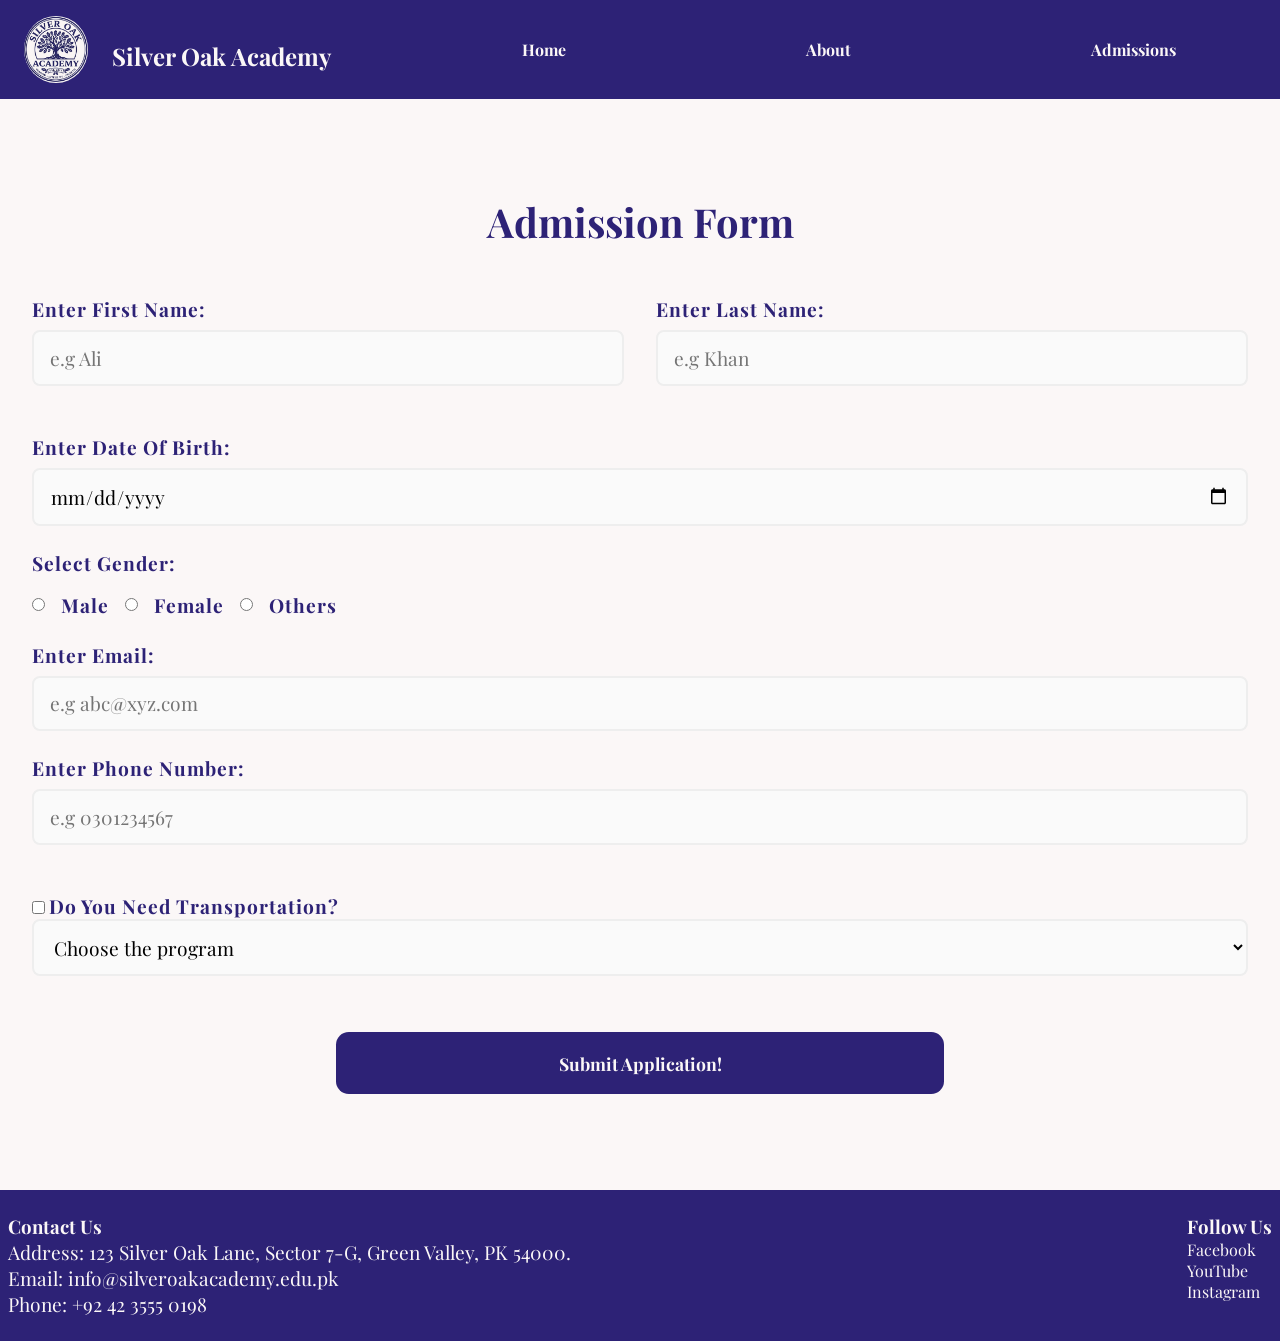
<file: admission.html>
<!DOCTYPE html>
<html lang="en">

<head>
    <meta charset="UTF-8">
    <meta name="viewport" content="width=device-width, initial-scale=1.0">
    <link
        href="https://fonts.googleapis.com/css2?family=Montserrat:ital,wght@0,100..900;1,100..900&family=Playfair+Display:ital,wght@0,400..900;1,400..900&family=Poppins:ital,wght@0,100;0,200;0,300;0,400;0,500;0,600;0,700;0,800;0,900;1,100;1,200;1,300;1,400;1,500;1,600;1,700;1,800;1,900&family=Raleway:ital,wght@0,100..900;1,100..900&family=Rubik:ital,wght@0,300..900;1,300..900&display=swap"
        rel="stylesheet" />
    <link rel="stylesheet" href="admission.css">
    <title>Admission</title>
</head>

<body>
    <header>
        <div class="header-container container">
            <div class="logo">
                <img src="logoo2.png" alt="" />
                <h2>Silver Oak Academy</h2>
            </div>
            <nav>
                <ul>
                    <li><a href="index.html">Home</a></li>
                    <li><a href="about.html">About</a></li>
                    <li><a href="admission.html">Admissions</a></li>
                </ul>
            </nav>
        </div>
    </header>
    <section class="hero-section">
        <h2>Admission Form</h2>

        <form action="">
            <div class="form-row">
                <div class="form-group">
                    <label for="first-name">Enter first name:</label>
                    <input type="text" id="first-name" placeholder="e.g Ali">
                </div>
                <div class="form-group">
                    <label for="last-name">Enter last name:</label>
                    <input type="text" id="last-name" placeholder="e.g Khan">
                </div>
            </div>

            <div class="form-group">
                <label for="dob">Enter date of birth:</label>
                <input type="date" id="dob">
            </div>

            <div class="form-group gender-section">
                <p>Select gender:</p>
                <div class="radio-options">
                    <input type="radio" id="male" name="xyz"><label for="male">Male</label>
                    <input type="radio" id="female" name="xyz"><label for="female">Female</label>
                    <input type="radio" id="others" name="xyz"><label for="others">Others</label>
                </div>
            </div>

            <div class="form-group">
                <label for="email">Enter email:</label>
                <input type="email" id="email" placeholder="e.g abc@xyz.com">
            </div>

            <div class="form-group">
                <label for="phone-number">Enter phone number:</label>
                <input type="tel" id="phone-number" placeholder="e.g 0301234567">
            </div>

            <div class="form-group checkbox-group"></div>
            <input type="checkbox" id="transportation">
            <label for="transportation">Do you need transportation?</label>

            <div class="form-group">
                <select name="program" id="program">
                    <option value="">Choose the program</option>
                    <option value="Primary">Primary Section</option>
                    <option value="Secondary">Secondary Section</option>
                    <option value="Higher">Higher Section</option>
                </select>
            </div>

            <button type="submit" class="submit-btn">Submit Application!</button>
        </form>
    </section>
</body>
<!-- footer -->
<footer>
    <div class="container footer-container">
        <div class="contact">
            <h3>Contact Us</h3>
            <p>Address: 123 Silver Oak Lane, Sector 7-G, Green Valley, PK 54000.</p>
            <p>Email: info@silveroakacademy.edu.pk</p>
            <p>Phone: +92 42 3555 0198</p>
        </div>
        <div class="social">
            <h3>Follow Us</h3>
            <a href="/">Facebook</a>
            <a href="/">YouTube</a>
            <a href="/">Instagram</a>
        </div>
    </div>
</footer>

</html>
</file>
<file: admission.css>
* {
    padding: 0;
    margin: 0;
    box-sizing: border-box;
    font-family: "Playfair Display";
}

:root {
    --primcolor: #fbf7f7;
    --seccolor: #2d2276;
}



header {
    background-color: var(--seccolor);
    color: var(--primcolor);
}

.header-container {
    display: flex;
    justify-content: space-between;
    align-items: center;

    padding: 1em 1.5em;
}

.logo {
    display: flex;
    align-items: center;

}

.logo h2 {
    padding-top: 0.5em;
    padding-left: 1em;
}

.logo img {
    width: 4em;

    object-fit: cover;
    object-position: center;
    border-radius: 50%;
}

nav {
    display: flex;
    align-items: center;

}

nav a {
    text-decoration: none;
    color: var(--primcolor);
    font-weight: bold;
    cursor: pointer;
    padding-right: 5rem;
}

nav a:hover {
    transform: scale(105%);
    opacity: 0.8;
    color: white;
}


ul {
    display: flex;
    gap: 10em;
}

ul li {
    list-style: none;
}

input,
select,
textarea,
button,
p {
    font-family: inherit;
    font-size: 1.2rem;
}

.hero-section {
    background-color: var(--primcolor);
    padding: 6rem 2rem;
    text-align: left;
}

.hero-section h2 {
    font-size: 2.5rem;
    color: var(--seccolor);
    text-align: center;
    margin-bottom: 3rem;
    font-weight: bolder;
}

.frm {
    background: white;
    max-width: 800px;
    margin: 0 auto;
    padding: 3rem;
    border-radius: 1.5rem;
    box-shadow: 0 10px 30px var(--seccolor);
    text-align: left;
}


.form-row {
    display: flex;
    gap: 2rem;
    margin-bottom: 1.5rem;
}

.form-group {
    flex: 1;
    display: flex;
    flex-direction: column;
    gap: 0.5rem;
    margin-bottom: 1.5rem;
}

.gender-section {
    color: var(--seccolor);
    font-size: 0.8rem;
    text-transform: capitalize;
    letter-spacing: 1px;
    font-weight: bold;
}


label {
    font-weight: bold;
    color: var(--seccolor);
    font-size: 1.2rem;
    text-transform: capitalize;
    letter-spacing: 1px;
}

input[type="text"],
input[type="email"],
input[type="tel"],
input[type="date"],
select {
    padding: 0.8rem 1rem;
    border: 2px solid #eee;
    border-radius: 0.5rem;
    background-color: #fafafa;
    transition: all 0.3s ease;
    outline: none;
}

input:focus,
select:focus {
    border-color: var(--seccolor);
    background-color: white;
    box-shadow: 0 0 8px var(--seccolor);
}


.radio-options {
    display: flex;
    gap: 1rem;
    align-items: center;
    margin-top: 0.5rem;
}

.checkbox-group {
    flex-direction: row;
    align-items: center;
    gap: 1rem;
    cursor: pointer;

}


.submit-btn {
    width: 50%;
    background-color: var(--seccolor);
    color: var(--primcolor);
    padding: 1.2rem;
    border: none;
    border-radius: 0.8rem;
    font-weight: bold;
    font-size: 1.1rem;
    cursor: pointer;
    transition: transform 0.3s ease, opacity 0.3s ease;
    margin-top: 2rem;
    margin-left: 25%;
}

.submit-btn:hover {
    transform: scale(1.01);
    opacity: 0.9;
}

footer {
    background-color: var(--seccolor);
    color: var(--primcolor);
    padding: 1em 0em;
}

footer .container {
    display: flex;
    justify-content: space-between;
}

.contact {
    margin: 0.5em;
}

.social {
    margin: 0.5em;
}

.social a {
    display: block;
    text-decoration: none;
    color: var(--primcolor);

}

.social a:hover {
    opacity: 0.8;
}
</file>
